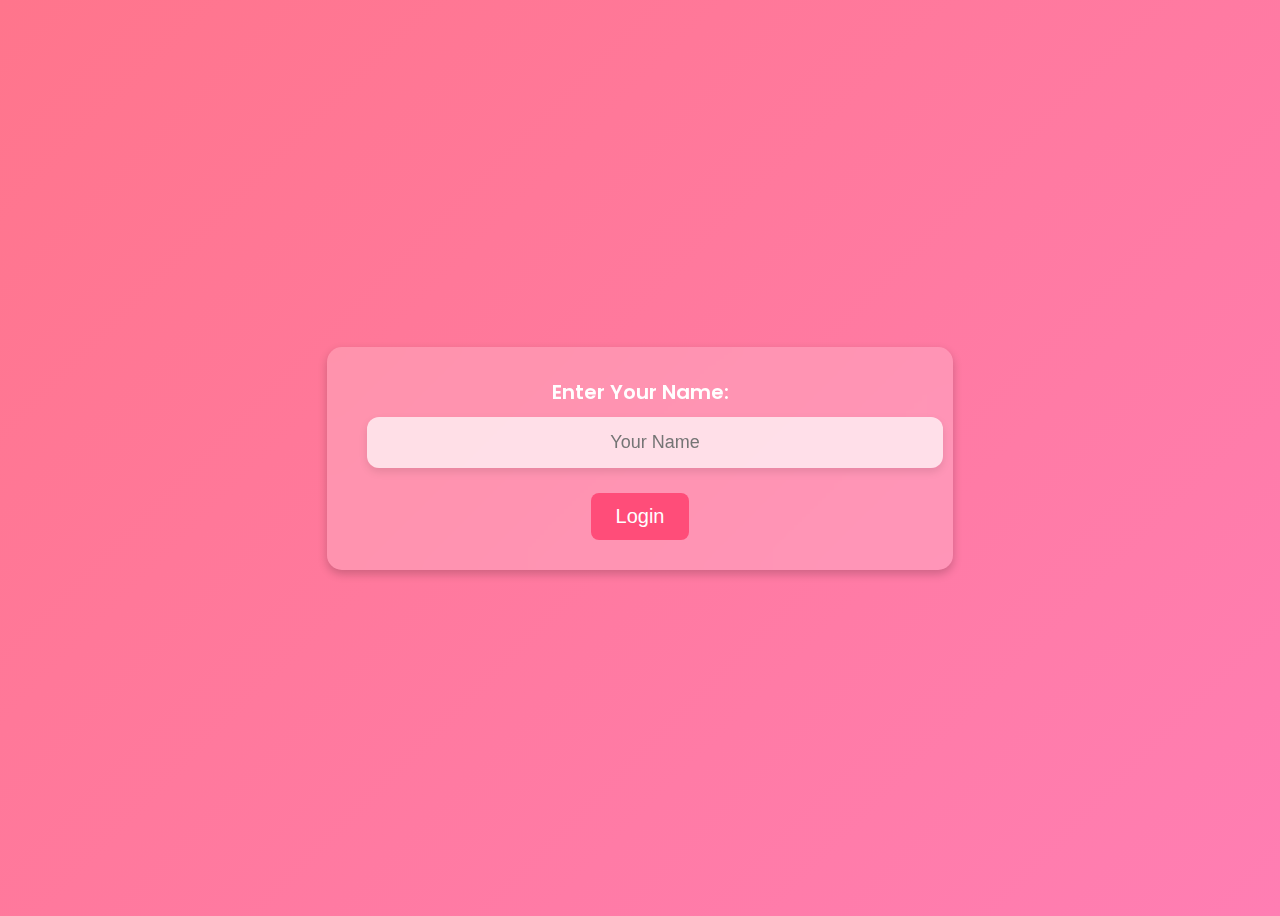
<file: index.html>
<!DOCTYPE html>
<html lang="en">
<head>
    <meta charset="UTF-8">
    <meta name="viewport" content="width=device-width, initial-scale=1.0">
    <title>Love Login by govinda</title>
    <link rel="stylesheet" href="style.css">
    <link href="https://fonts.googleapis.com/css2?family=Poppins:wght@300;400;600&display=swap" rel="stylesheet">
</head>
<body>
    <form id="login-form">
        <label for="code">Enter Your Name:</label>
        <input type="text" id="code" name="code" placeholder="Your Name">
        <button id="submit-btn">Login</button>
    </form>
    <div id="result"></div>

    <script src="script.js"></script>
    <script>
        // Function to create falling emojis
        function createFallingEmoji() {
            const emojis = ['❤️', '💖', '💘', '💕', '💞', '💓', '💗', '😍'];
            const emoji = document.createElement('div');
            emoji.classList.add('falling-emoji');
            emoji.innerText = emojis[Math.floor(Math.random() * emojis.length)];
            emoji.style.left = Math.random() * 100 + 'vw'; // Random horizontal position
            emoji.style.animationDuration = (Math.random() * 3 + 2) + 's'; // Random speed for fall
            document.body.appendChild(emoji);
            setTimeout(() => emoji.remove(), 5000); // Remove emoji after it falls
        }

        // Generate falling emojis every 500ms
        setInterval(createFallingEmoji, 500);
    </script>
</body>
</html>
</file>
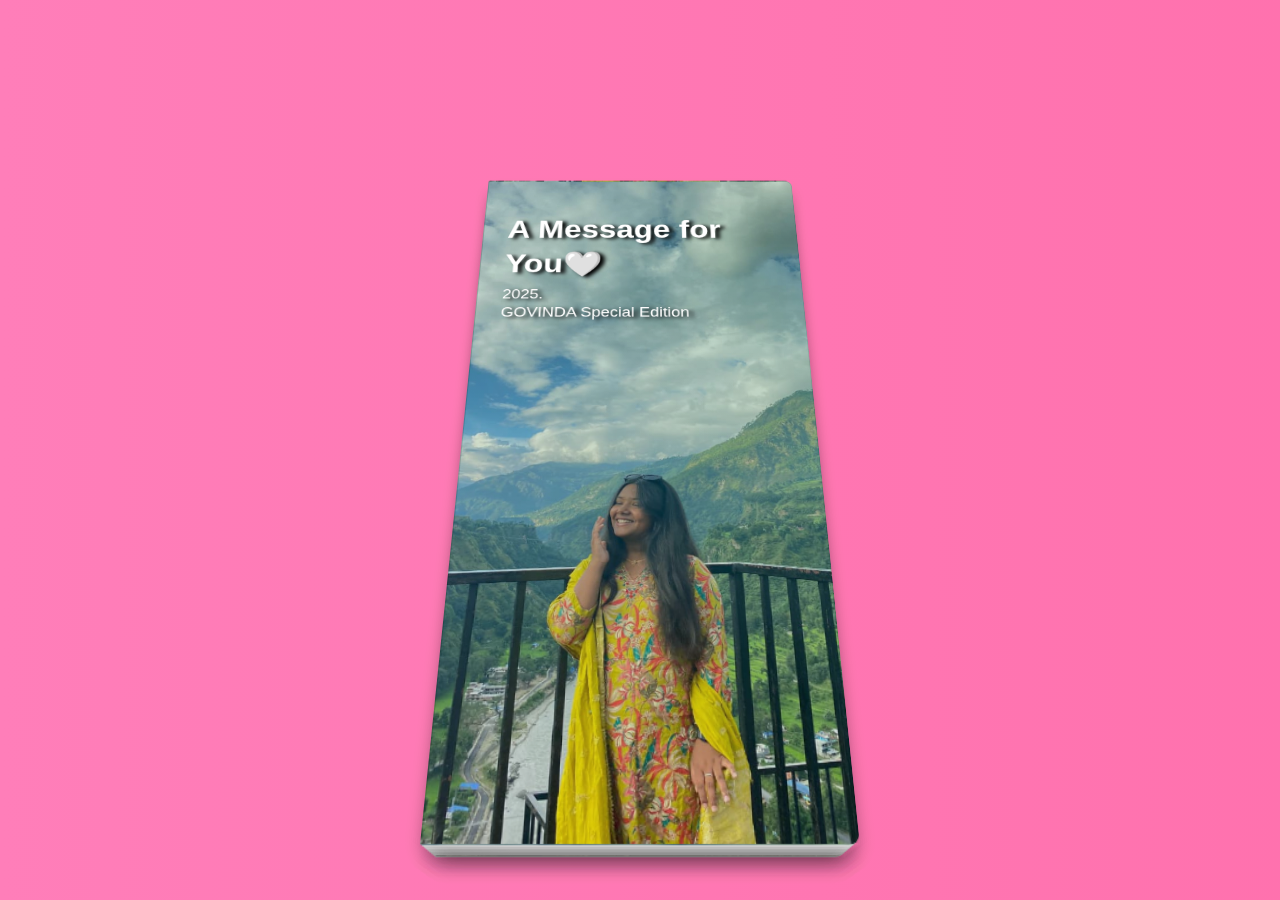
<file: book.html>
<!DOCTYPE html>
<html lang="en">
  <head>
    <meta charset="UTF-8" />
    <meta name="viewport" content="width=device-width, initial-scale=1.0" />
    <title>Message by Govinda Upadhyay</title>
    <style>
      * {
        box-sizing: border-box;
      }

      body {
        margin: 0;
        display: flex;
        min-height: 100dvh;
        perspective: 1000px;
        font: 1em/1.4 "Poppins", sans-serif;
        overflow: hidden;
        color: hsl(180 68% 5%);
        background-image: radial-gradient(
          circle farthest-corner at 50% 50%,
          hsl(187 20% 88%) 30%,
          hsl(149 20% 94%) 100%
        );
      }

      .book {
        position: relative;
        display: flex;
        margin: auto;
        width: 42cqmin; /* Increased width */
        pointer-events: none;
        transform-style: preserve-3d;
        transition: translate 1s;
        translate: calc(min(var(--c), 1) * 50%) 0%;
        rotate: 1 0 0 30deg;
      }

      .page {
        --thickness: 4;
        flex: none;
        display: flex;
        width: 100%;
        font-size: 2.2cqmin; /* Slightly increased font size */
        pointer-events: all;
        user-select: none;
        transform-style: preserve-3d;
        transform-origin: left center;
        transition: transform 1s,
          rotate 1s ease-in
            calc((min(var(--i), var(--c)) - max(var(--i), var(--c))) * 50ms);
        translate: calc(var(--i) * -100%) 0px 0px;
        transform: translateZ(
          calc((var(--c) - var(--i) - 0.5) * calc(var(--thickness) * 0.23cqmin))
        );
        rotate: 0 1 0 calc(clamp(0, var(--c) - var(--i), 1) * -180deg);
      }

      .front,
      .back {
        position: relative;
        flex: none;
        width: 100%;
        backface-visibility: hidden;
        overflow: hidden;
        background-color: #fff;
        translate: 0px;
      }

      .back {
        translate: -100% 0;
        rotate: 0 1 0 180deg;
      }

      .book {
        counter-reset: page -1;
      }

      .book a {
        color: inherit;
      }

      .page {
        box-shadow: 0em 0.5em 1em -0.2em #00000020;
      }

      .front,
      .back {
        display: flex;
        flex-flow: column wrap;
        justify-content: space-between;
        padding: 2em;
        border: 1px solid #0002;
      }

      .front:has(img),
      .back:has(img) {
        padding: 0;
      }

      .front img,
      .back img {
        width: 100%;
        height: 100%;
        object-fit: cover;
      }

      .front::after,
      .back::after {
        position: absolute;
        bottom: 1em;
        counter-increment: page;
        content: counter(page) ".";
        font-size: 0.8em;
      }

      .cover::after {
        content: "";
      }

      .front::after {
        right: 1em;
      }

      .front {
        background: linear-gradient(to left, #f7f7f7 80%, #eee 100%);
        border-radius: 0.1em 0.5em 0.5em 0.1em;
      }

      .back::after {
        left: 1em;
      }

      .back {
        background-image: linear-gradient(to right, #f7f7f7 80%, #eee 100%);
        border-radius: 0.5em 0.1em 0.1em 0.5em;
      }

      .cover {
        background: radial-gradient(
            circle farthest-corner at 80% 20%,
            hsl(150 80% 20% / 0.3) 0%,
            hsl(170 60% 10% / 0.1) 100%
          ),
          hsl(231, 32%, 29%) url("./cover.jpg") 50% / cover;
        color: hsl(0, 100%, 30%); /* Dark red text color for cover page */
      }

      h1,
      h2,
      h3 {
        margin-bottom: 1px;
        color: hsl(0, 100%, 30%); /* Dark red heading color */
      }

      p {
        margin-top: 1px;
        margin-bottom: 8px;
        line-height: 1.4;
        color: hsl(0, 100%, 30%); /* Dark red text color for paragraphs */
      }

      .front,
      .back {
        padding: 1.5em;
        color: hsl(
          0,
          100%,
          30%
        ); /* Dark red text color for front and back pages */
      }

      .book {
        width: 40cqmin; /* Slightly increased width */
      }

      .page {
        font-size: 2cqmin; /* Slightly increased font size */
      }

      p:last-child {
        margin-bottom: 0;
      }

      .front,
      .back {
        display: flex;
        flex-direction: column;
        justify-content: flex-start;
        padding: 1.5em;
      }

      h2 {
        margin-bottom: 5px;
      }

      p {
        margin-top: 5px;
        line-height: 1.4;
      }

      body {
        margin: 0;
        display: flex;
        min-height: 100dvh;
        perspective: 1000px;
        font: 1em/1.4 "Poppins", sans-serif;
        overflow: hidden;
        color: hsl(180 68% 5%);
        background: linear-gradient(to right, #ff7eb9, #ff65a3, #ff165d);
        background-size: 400% 400%;
        animation: gradientAnimation 10s ease infinite;
      }

      @keyframes gradientAnimation {
        0% {
          background-position: 0% 50%;
        }
        50% {
          background-position: 100% 50%;
        }
        100% {
          background-position: 0% 50%;
        }
      }

      /* Emoji Animation */
      .emoji {
        position: absolute;
        font-size: 3rem;
        opacity: 0;
        animation: floatEmojis 6s ease-in-out infinite;
      }

      @keyframes floatEmojis {
        0% {
          transform: translateY(100px);
          opacity: 1;
        }
        50% {
          transform: translateY(-100px) rotate(20deg);
          opacity: 0.7;
        }
        100% {
          transform: translateY(100px);
          opacity: 1;
        }
      }

      /* Add random timing for each emoji */
      .emoji:nth-child(1) {
        animation-delay: 0s;
        left: 10%;
      }
      .emoji:nth-child(2) {
        animation-delay: 1s;
        left: 20%;
      }
      .emoji:nth-child(3) {
        animation-delay: 2s;
        left: 30%;
      }
      .emoji:nth-child(4) {
        animation-delay: 3s;
        left: 40%;
      }
      .emoji:nth-child(5) {
        animation-delay: 4s;
        left: 50%;
      }
      .emoji:nth-child(6) {
        animation-delay: 5s;
        left: 60%;
      }
      .emoji:nth-child(7) {
        animation-delay: 6s;
        left: 70%;
      }
      .emoji:nth-child(8) {
        animation-delay: 7s;
        left: 80%;
      }
      .emoji:nth-child(9) {
        animation-delay: 8s;
        left: 90%;
      }
    </style>
  </head>
  <body>
    <div class="book">
      <div class="page">
        <div class="front cover">
          <h1
            style="
              color: rgb(255, 255, 255);
              text-shadow: 5px 2px 5px rgb(0, 0, 0);
            "
          >
            A Message for You🤍
          </h1>

          <p
            style="
              color: rgb(255, 255, 255);
              text-shadow: 5px 2px 5px rgb(0, 0, 0);
            "
          >
            2025.<br />GOVINDA Special Edition
          </p>
        </div>
        <div class="back">
          <h2>A Special Beginning ❤️✨</h2>

          <p>
            Some people come into our lives unexpectedly, yet leave a lasting
            impact. You are one of those rare souls who make every moment feel a
            little more special. From the very first conversation, something
            about you stood out—your kindness, your charm, and the effortless
            way you make the world around you brighter. This isn’t just a
            collection of words; it’s a small way of showing how much you mean
            to me. A way to remind you that you are appreciated, admired, and
            truly special. So, here’s to us—our conversations, our connection,
            and the beautiful moments yet to come. 💖
          </p>

          <p>
            Play a Song Before You Start Reading... <br />Since we connect our hearts
            in the year 2022...
          </p>
        </div>
      </div>
      <!--2nd page-->
      <div class="page">
        <div class="front">
          <h2>From Strangers to Something Special ❤️✨</h2>
          <p>
            It’s incredible to think how, just a few days ago, I didn’t even
            thought of talking to you. Meeting again was a moment of fate that
            I’ll always be grateful for. At first, I wasn’t sure how we’d
            connect, what we’d talk about, or what kind of person you’d be. But
            now, after spending time with you, I’ve realized something truly
            special— You’re absolutely amazing. 💖 Your words, your kindness,
            and the way you make me smile have already made a place in my heart.
            I never expected to meet someone like you, but now, I can’t imagine
            not having you in my life. Maybe it was destiny, or maybe it was
            just luck—but whatever it was, I’m glad it brought me to you. 💕
          </p>
        </div>
        <div class="back">
          <img src="./1.jpg" alt="Img 1" />
        </div>
      </div>
      <!--3rd page-->
      <div class="page">
        <div class="front">
          <h2>The Magic of You ✨💖</h2>
          <p>
            There’s a charm about you, a beauty that words can hardly capture.
            It’s in the sparkle of your eyes, the warmth of your smile, and the
            effortless way you light up every moment. Every little thing about
            you feels so perfect, so mesmerizing, that I often wonder— Were you
            crafted as a masterpiece? It’s as if the universe took its time,
            carefully shaping someone as wonderful as you, just to make the
            world a little brighter. And trust me, you do. Every single day. 💕
            Your presence feels like a soft melody, soothing yet unforgettable.
            The way you carry yourself, the kindness in your heart, and the
            purity in your soul make you even more special. It’s not just about
            how beautiful you look—it’s about how beautiful you truly are. Every
            time I see you, I’m reminded that some things in life are simply
            magical, and you, without a doubt, are one of them. ✨💖
          </p>
        </div>
        <div class="back">
          <h2>The Strength Within You 💫✨</h2>
          <p>
            Beyond your beauty, what truly stands out is your dedication, hard
            work, and passion. You’re not just someone to admire for how you
            look—you’re an inspiration. The way you stay focused, chase your
            dreams, and give your best in everything makes me respect you even
            more. You are a true leader. Your confidence, kindness, and strength
            set you apart. You don’t just follow a path—you create one. Seeing
            your determination reminds me that true beauty isn’t just about
            appearance, but about the fire within you. And that’s what makes you
            truly incredible. 💖✨ No challenge is too big for you, and no goal
            is out of reach. You inspire those around you to be better, to dream
            bigger, and to believe in themselves. Watching you grow and achieve
            so much makes me proud to know you. 🌟
          </p>
        </div>
      </div>
      <!--4th page-->
      <div class="page">
        <div class="front">
          <h2>The Best Part of My Day🤞💖</h2>
          <p>
            Talking to you has quickly become one of the highlights of my day.
            Every time I see a message from you, I can’t help but smile—it’s
            like a little spark of happiness. No matter how my day is going, our
            conversations make everything feel lighter and brighter. You have a
            way of making the simplest moments special. It’s not just about how
            beautiful you are; it’s the warmth, kindness, and charm in the way
            you talk. Your words have a magic that makes me feel at ease, and
            your presence alone brings joy. I never knew a conversation could
            mean so much, but with you, it does. 💕
          </p>
        </div>
        <div class="back">
          <img src="./2.jpg" alt="Img 1" />
        </div>
      </div>
      <!--5th page-->
      <div class="page">
        <div class="front">
          <h1>A Wish from the Heart 💫💖</h1>
          <p>
            Sometimes, I find myself wishing I could meet you in person whenever you are far, just to
            see the smile that brightens my day and hear the voice that makes
            everything feel lighter. Maybe it’s a long shot, but the thought
            still lingers. Even though we’ve only known each other for a short
            time, I hope you won’t forget me. Our moments, our
            conversations—they mean more to me than you might realize. No matter
            what happens, I truly wish you a life filled with happiness, peace,
            and everything you deserve. 💕 You are someone special, and I hope
            life gives you endless reasons to smile. No matter where we go from
            here, I’ll always be grateful for the time we’ve shared. And if fate
            ever allows, maybe one day our paths will end us together. ✨
          </p>
        </div>
        <div class="back">
          <h1>Always Here for You 💖✨</h1>
          <p>
            You are an inspiration, and I want you to know that I’ll always be
            here for you, no matter what. If you ever need anything—someone to
            listen, someone to support you, or just someone to make you
            smile—I’m just a message away. My time is yours whenever you need
            it. Life can be unpredictable, but I hope you never feel alone.
            Whether it’s a good day or a tough one, I’ll always be here to cheer
            you on, to remind you how amazing you are. You deserve nothing but
            happiness, and if I can be a small part of that, I’d be honored. No
            matter where life takes us, just know that you’ll always have
            someone who cares—someone who truly believes in you. 💕
          </p>
        </div>
      </div>
      <!--6th page-->
      <div class="page">
        <div class="front">
          <h2>The Beauty of You ✨💖</h2>
          <p>
            Can we take a moment to appreciate how effortlessly stunning you
            look in anything you wear? It’s not just the clothes—it’s the
            confidence, the grace, and the way you carry yourself that make you
            truly unforgettable. You have a presence that turns heads and a
            charm that captivates hearts. There’s something about you that draws
            people in—maybe it’s your elegance, your warmth, or just the way you
            light up any room you walk into. Whatever it is, it’s undeniable,
            and it makes you absolutely perfect in every way. But beyond your
            beauty, it’s your kindness and the way you make others feel special
            that truly set you apart. You radiate positivity, and your energy is
            something rare and precious. No matter where you are or what you do,
            you leave a lasting impression. You are not just beautiful—you are
            extraordinary. 💖✨
          </p>
        </div>
        <div class="back">
          <h2>Absolutely Breathtaking ✨💖</h2>
          <p>
            In everything you wear, you are nothing short of breathtaking. It’s
            not just about your looks—it’s the way you carry yourself with such
            confidence and grace that makes you truly mesmerizing. I’m
            completely in awe of you. Your presence alone can brighten any
            space, and your energy is simply magnetic. The way you move, the way
            you smile, and the way you make others feel at ease—it’s all part of
            your undeniable charm. You don’t just turn heads; you leave lasting
            impressions. There’s something so effortlessly captivating about you
            that makes it impossible to look away. You are not just
            beautiful—you are a work of art, inside and out. 💕✨
          </p>
        </div>
      </div>
      <!--7th page-->
      <div class="page">
        <div class="front">
          <h2>Grateful for You🌹❤</h2>
          <p>
            I just wanted to take a moment to let you know how much I appreciate
            you. From the very start, you’ve been someone truly special—someone
            I admire more than words can express. Meeting you, even for a short
            time, has been a gift. Your kindness, your presence, and the way you
            make every conversation feel meaningful mean more to me than you
            know. I’m grateful that our paths crossed, and no matter what the
            future holds, I’ll always be thankful for you. Some people leave a
            mark on our hearts without even trying—and you are one of them. 💕
          </p>
        </div>
        <div class="back">
          <img src="3.jpg" alt="">
        </div>
      </div>


      <div class="page">
        <div class="front">
          <h1>Our First Chapter Begins</h1>
          <p>
            Today, <b>Sept 29, 2025, a date I'll forever cherish,</b> I finally met her agian. My heart raced, my legs trembled, yet her stunning beauty calmed every nerve. 
            She is the dream I've always prayed for, her smile, pure magic.
          </p>
          <p>
            I finally confessed and she agreed and I will forever be greatful for giving me another chance my love.
          </p>
          <p>
            My only prayer: to protect this precious soul. And if God wills, I yearn to marry her, to feel her warmth every day. For that, I would do anything.
          </p>
        </div>
        <div class="back">
          <h1>More to come</h1>
          <p>Stay tuned...</p>
        </div>
      </div>

      <div class="page">
        <div class="front">
          <img src="./4.jpg" alt="Img 1" />
        </div>
        <div class="back cover">
          <h3>Cutest Queen</h3>
          <p>
            Proposal:By Govinda Upadhyay<br /><a
              href=""
              target="_blank"
              rel="nofollow"
            ></a>

            <br />
          </p>
        </div>
      </div>
    </div>

    <div class="emoji">❤️‍🔥</div>
    <div class="emoji">🫶🏻</div>
    <div class="emoji">❤️</div>
    <div class="emoji">😘</div>
    <div class="emoji">👨‍❤️‍💋‍👨</div>
    <div class="emoji">💓</div>
    <div class="emoji">❣️</div>
    <div class="emoji">💘</div>
    <div class="emoji">💖</div>
    <div class="emoji">💙</div>
    <div class="emoji">💚</div>
    <div class="emoji">🥰</div>
    <div class="emoji">💗</div>

    <script>
      const flipBook = (elBook) => {
        elBook.style.setProperty("--c", 0); // Set current page
        elBook.querySelectorAll(".page").forEach((page, idx) => {
          page.style.setProperty("--i", idx);
          page.addEventListener("click", (evt) => {
            if (evt.target.closest("a")) return;
            const curr = evt.target.closest(".back") ? idx : idx + 1;
            elBook.style.setProperty("--c", curr);
          });
        });
      };

      document.querySelectorAll(".book").forEach(flipBook);
    </script>
  </body>
</html>
</file>
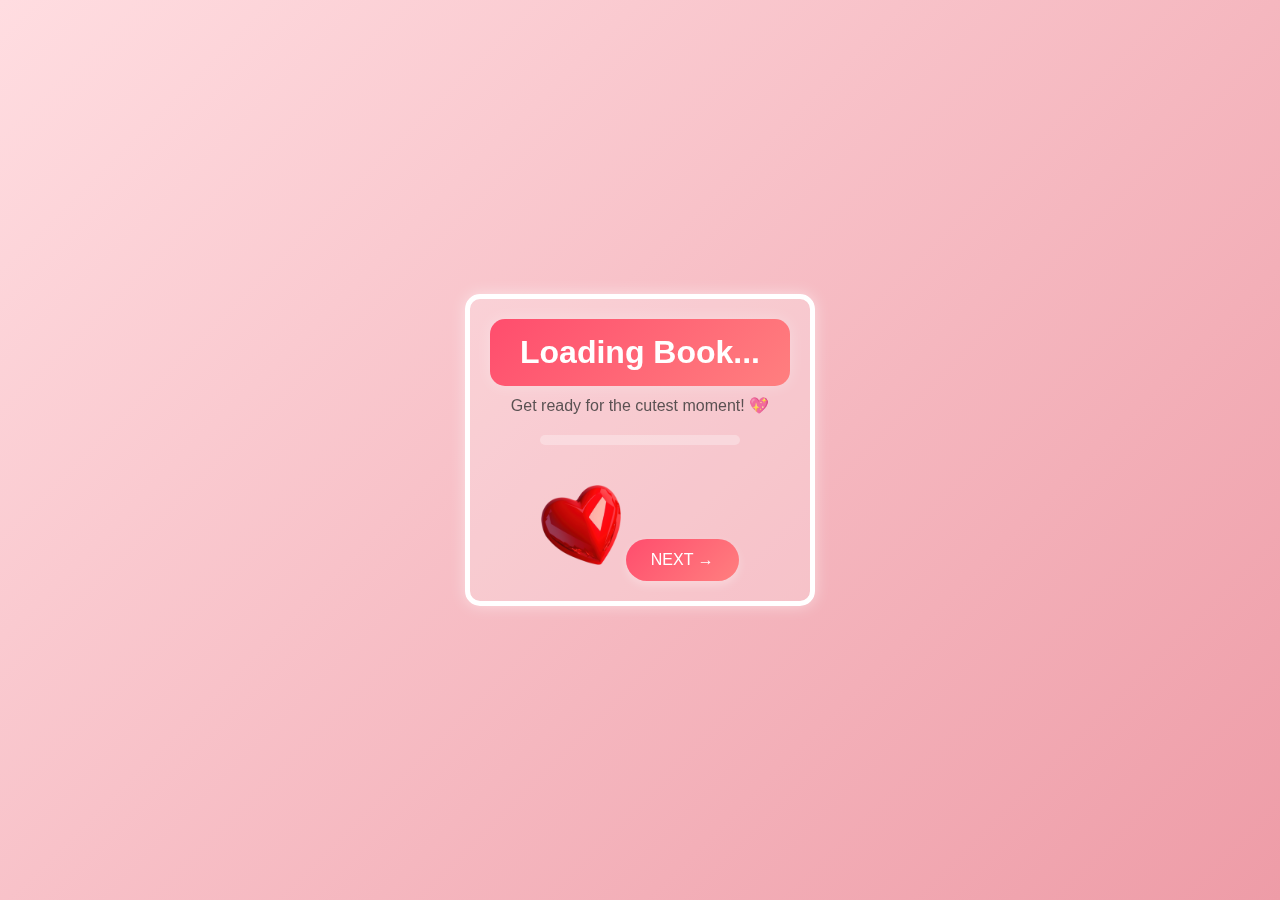
<file: main.html>
<!DOCTYPE html>
<html lang="en">
<head>
    <meta charset="UTF-8">
    <meta name="viewport" content="width=device-width, initial-scale=1.0">
    <title>Loading Books by govinda...</title>
    <style>
        body {
            margin: 0;
            height: 100vh;
            display: flex;
            justify-content: center;
            align-items: center;
            background: linear-gradient(135deg, #ffdde1, #ee9ca7);
            font-family: 'Poppins', sans-serif;
            color: #fff;
            flex-direction: column;
            overflow: hidden;
            position: relative;
        }

        .container {
            text-align: center;
            position: relative;
            padding: 20px;
            border: 5px solid white;
            border-radius: 15px;
            background: rgba(255, 255, 255, 0.2);
            box-shadow: 0 0 15px rgba(255, 255, 255, 0.5);
        }

        .loading-text {
            font-size: 2em;
            font-weight: bold;
            background: rgba(255, 255, 255, 0.3);
            padding: 15px 30px;
            border-radius: 15px;
            backdrop-filter: blur(10px);
            box-shadow: 0 0 15px rgba(255, 255, 255, 0.3);
        }

        .subtext {
            font-size: 1em;
            margin-top: 10px;
            opacity: 0.8;
        }

        .progress-bar {
            width: 200px;
            height: 10px;
            background: rgba(255, 255, 255, 0.3);
            border-radius: 50px;
            overflow: hidden;
            margin: 20px auto;
            position: relative;
        }

        .progress {
            width: 0%;
            height: 100%;
            background: #ff4d6d;
            border-radius: 50px;
            animation: load 3s ease-in-out forwards;
        }

        @keyframes load {
            0% { width: 0%; }
            100% { width: 100%; }
        }

        .heart {
            width: 80px;
            height: 80px;
            margin-top: 20px;
            animation: heartbeat 1.5s infinite ease-in-out;
        }

        @keyframes heartbeat {
            0%, 100% { transform: scale(1); }
            50% { transform: scale(1.2); }
        }

        .next-btn {
            background: rgba(255, 255, 255, 0.3);
            border: none;
            padding: 12px 25px;
            color: white;
            font-size: 1em;
            cursor: pointer;
            border-radius: 50px;
            transition: all 0.3s ease-in-out;
            box-shadow: 0 4px 10px rgba(255, 255, 255, 0.3);
            margin-top: 20px;
            backdrop-filter: blur(10px);
        }

        .next-btn:hover {
            background: rgba(255, 255, 255, 0.5);
            transform: scale(1.1);
        }

        .emoji {
            position: absolute;
            font-size: 2em;
            top: -50px;
            animation: fall linear infinite;
        }

        @keyframes fall {
            from { transform: translateY(-50px); }
            to { transform: translateY(100vh); }
        }

        .subtext {
        font-size: 1em;
        margin-top: 10px;
        opacity: 0.8;
        color: #333; /* Changed text color to a darker shade */
    }

        .loading-text {
        font-size: 2em;
        font-weight: bold;
        background: linear-gradient(135deg, #ff4d6d, #ff7f7f); /* Changed the background to a reddish gradient */
        padding: 15px 30px;
        border-radius: 15px;
        backdrop-filter: blur(10px);
        box-shadow: 0 0 15px rgba(255, 255, 255, 0.3);
        color: white; /* Changed text color to white for better contrast */
    }

   .next-btn {
        background: linear-gradient(135deg, #ff4d6d, #ff7f7f);
        border: none;
        padding: 12px 25px;
        color: white;
        font-size: 1em;
        cursor: pointer;
        border-radius: 50px;
        transition: all 0.3s ease-in-out;
        box-shadow: 0 4px 10px rgba(255, 255, 255, 0.3);
        margin-top: 20px;
        backdrop-filter: blur(10px);
    }

    .next-btn:hover {
        background: linear-gradient(135deg, #ff7f7f, #ff4d6d);
        transform: scale(1.1);
    }

    </style>
</head>
<body>
    <div class="container">
        <div class="loading-text">Loading Book...</div>
        <div class="subtext">Get ready for the cutest moment! 💖</div>
        <div class="progress-bar">
            <div class="progress"></div>
        </div>
        <img class="heart" src="images/heart.webp" alt="Heart"> <button class="next-btn" onclick="window.location.href='book.html'">NEXT →</button>
    </div>

    <script>
        function createEmoji() {
            const emojiArray = ['❤️', '💖', '💘', '💕', '💞', '💓', '💗', '😍'];
            const emoji = document.createElement('div');
            emoji.classList.add('emoji');
            emoji.innerText = emojiArray[Math.floor(Math.random() * emojiArray.length)];
            emoji.style.left = Math.random() * window.innerWidth + 'px';
            emoji.style.animationDuration = (Math.random() * 3 + 2) + 's';
            document.body.appendChild(emoji);
            setTimeout(() => emoji.remove(), 5000);
        }

        setInterval(createEmoji, 500);
    </script>
</body>
</html>
</file>
<file: style.css>
body {
    display: flex;
    justify-content: center;
    align-items: center;
    height: 100vh;
    background: linear-gradient(135deg, #ff758c, #ff7eb3);
    font-family: 'Poppins', sans-serif;
    overflow: hidden; /* Prevent scrolling */
    position: relative; /* Needed for absolute positioning of emojis */
}

#login-form {
    background: rgba(255, 255, 255, 0.2);
    padding: 30px 40px;
    border-radius: 15px;
    backdrop-filter: blur(10px);
    box-shadow: 0px 4px 10px rgba(0, 0, 0, 0.2);
    text-align: center;
    animation: fadeIn 1s ease-in-out;
    position: relative;
    z-index: 10; /* Ensure form stays on top */
}

label {
    font-size: 20px;
    color: white;
    font-weight: 600;
    margin-bottom: 10px;
}

input {
    width: 100%;
    padding: 15px;
    margin: 10px 0;
    border: none;
    border-radius: 12px;
    font-size: 18px;
    text-align: center;
    background: rgba(255, 255, 255, 0.7);
    color: #333;
    box-shadow: 0 4px 8px rgba(0, 0, 0, 0.1);
    transition: background 0.3s ease;
}

input:focus {
    background: rgba(255, 255, 255, 0.9);
    outline: none;
    box-shadow: 0 0 8px rgba(255, 77, 121, 0.7);
}

button {
    background: #ff4d79;
    color: white;
    border: none;
    padding: 12px 25px;
    font-size: 20px;
    border-radius: 8px;
    cursor: pointer;
    transition: 0.3s;
    margin-top: 15px;
}

button:hover {
    background: #ff2357;
    transform: scale(1.1);
}

@keyframes fadeIn {
    from { opacity: 0; transform: translateY(-20px); }
    to { opacity: 1; transform: translateY(0); }
}

/* Falling emoji animation */
.falling-emoji {
    position: absolute;
    font-size: 2em;
    top: -50px;
    animation: fall linear infinite;
}

@keyframes fall {
    from { transform: translateY(-50px); }
    to { transform: translateY(100vh); }
}
</file>
